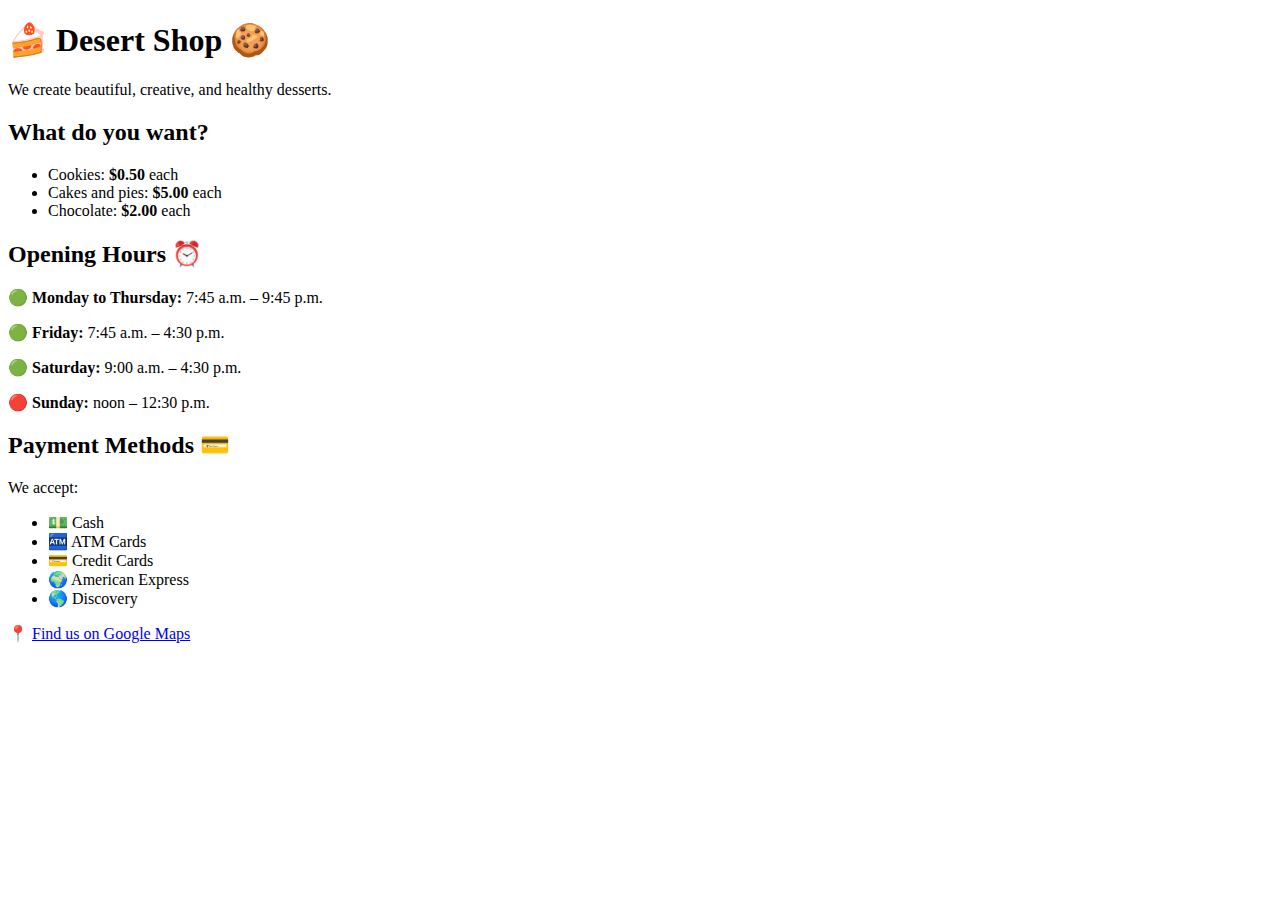
<file: index.html>
<!DOCTYPE html>
<html lang="en">

<head>
    <meta charset="UTF-8">
    <meta name="viewport" content="width=device-width, initial-scale=1.0">
    <title>Desert Shop</title>
    <link rel="stylesheet" href="C:\MLDI\sigmaboy.css">

</head>

<body>

    <h1>🍰 Desert Shop 🍪</h1>
    <p>We create <span class="highlight">beautiful</span>, <span class="creative">creative</span>, and <span
            class="healthy">healthy</span> desserts.</p>

    <div class="section">
        <h2>What do you want?</h2>
        <ul>
            <li>Cookies: <b>$0.50</b> each</li>
            <li>Cakes and pies: <b>$5.00</b> each</li>
            <li>Chocolate: <b>$2.00</b> each</li>
        </ul>
    </div>

    <div class="section">
        <h2>Opening Hours ⏰</h2>
        <p>🟢 <b>Monday to Thursday:</b> 7:45 a.m. – 9:45 p.m.</p>
        <p>🟢 <b>Friday:</b> 7:45 a.m. – 4:30 p.m.</p>
        <p>🟢 <b>Saturday:</b> 9:00 a.m. – 4:30 p.m.</p>
        <p>🔴 <b>Sunday:</b> noon – 12:30 p.m.</p>
    </div>

    <div class="section">
        <h2>Payment Methods 💳</h2>
        <p>We accept:</p>
        <ul>
            <li>💵 Cash</li>
            <li>🏧 ATM Cards</li>
            <li>💳 Credit Cards</li>
            <li>🌍 American Express</li>
            <li>🌎 Discovery</li>
        </ul>
    </div>

    <p>📍 <a href="https://www.youtube.com/watch?v=HXoahG4iqTs">Find us on Google Maps</a></p>

</body>

</html>
</file>
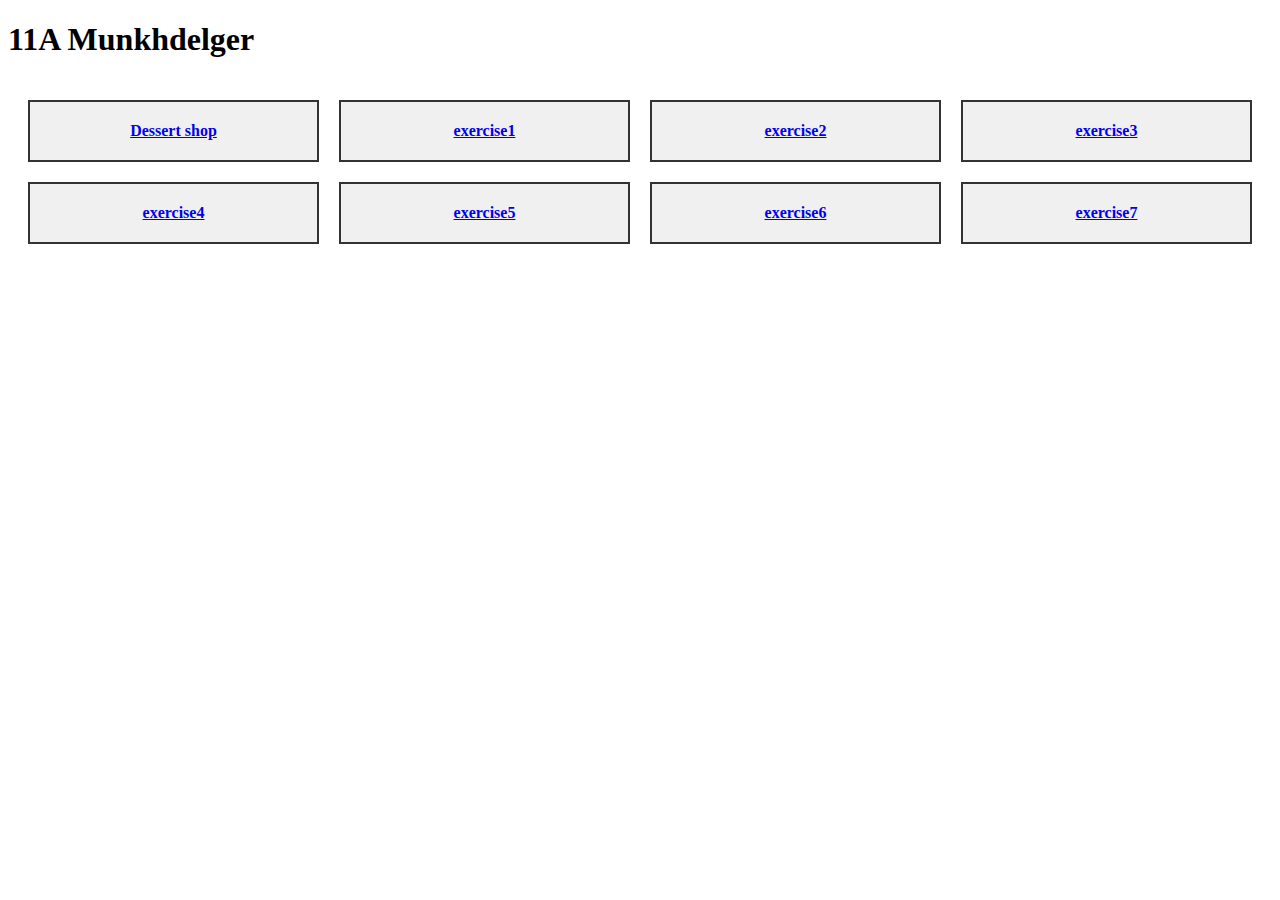
<file: 10b.html>
<!DOCTYPE html>
<html lang="en">
<head>
  <meta charset="UTF-8">
  <title>Clickable Boxes with Links</title>
  <style>
    .NIGMA {
      display: grid;
      grid-template-columns: repeat(4, 1fr);
      gap: 20px;
      padding: 20px;
    }

    .box-exercise{
      text-decoration: none;
      color: inherit;
    }

    .box {
      border: 2px solid #333;
      padding: 20px;
      background-color: #f0f0f0;
      text-align: center;
      font-size: 16px;
      font-weight: bold;
      cursor: pointer;
      transition: background-color 0.3s;
    }

    .box:hover {
      background-color: #e0e0e0;
    }
  </style>
</head>
<body>
    <h1>11A Munkhdelger</h1>

<div class="NIGMA">
    <a href="https://muuldii1.github.io/Dessertshop/" class="Yamete" target="Tralalero">
        <div class="box">Dessert shop</div>
    </a> 
    <a href="https://muuldii1.github.io/Dessertshop/exercise1.html" class="Yamete" target="Tralalero">
    <div class="box">exercise1</div>
  </a>
  <a href="https://muuldii1.github.io/Dessertshop/exercise2.html" class="Yamete" target="Tralalero">
    <div class="box">exercise2</div>
  </a>
  <a href="https://muuldii1.github.io/Dessertshop/exercise3.html" class="Yamete" target="Tralalero">
    <div class="box">exercise3</div>
  </a>
  <a href="https://muuldii1.github.io/Dessertshop/exercise4.html" class="Yamete" target="Tralalero">
    <div class="box">exercise4</div>
  </a>
  <a href="https://muuldii1.github.io/Dessertshop/exercise5.html" class="Yamete" target="Tralalero">
    <div class="box">exercise5</div>
  </a>
  <a href="https://muuldii1.github.io/Dessertshop/exercise6.html" class="Yamete" target="Tralalero">
    <div class="box">exercise6</div>
  </a>
  <a href="https://muuldii1.github.io/Dessertshop/exercise7.html" class="Yamete" target="Tralalero">
    <div class="box">exercise7</div>
  </a>

</div>

</body>
</html>
</file>
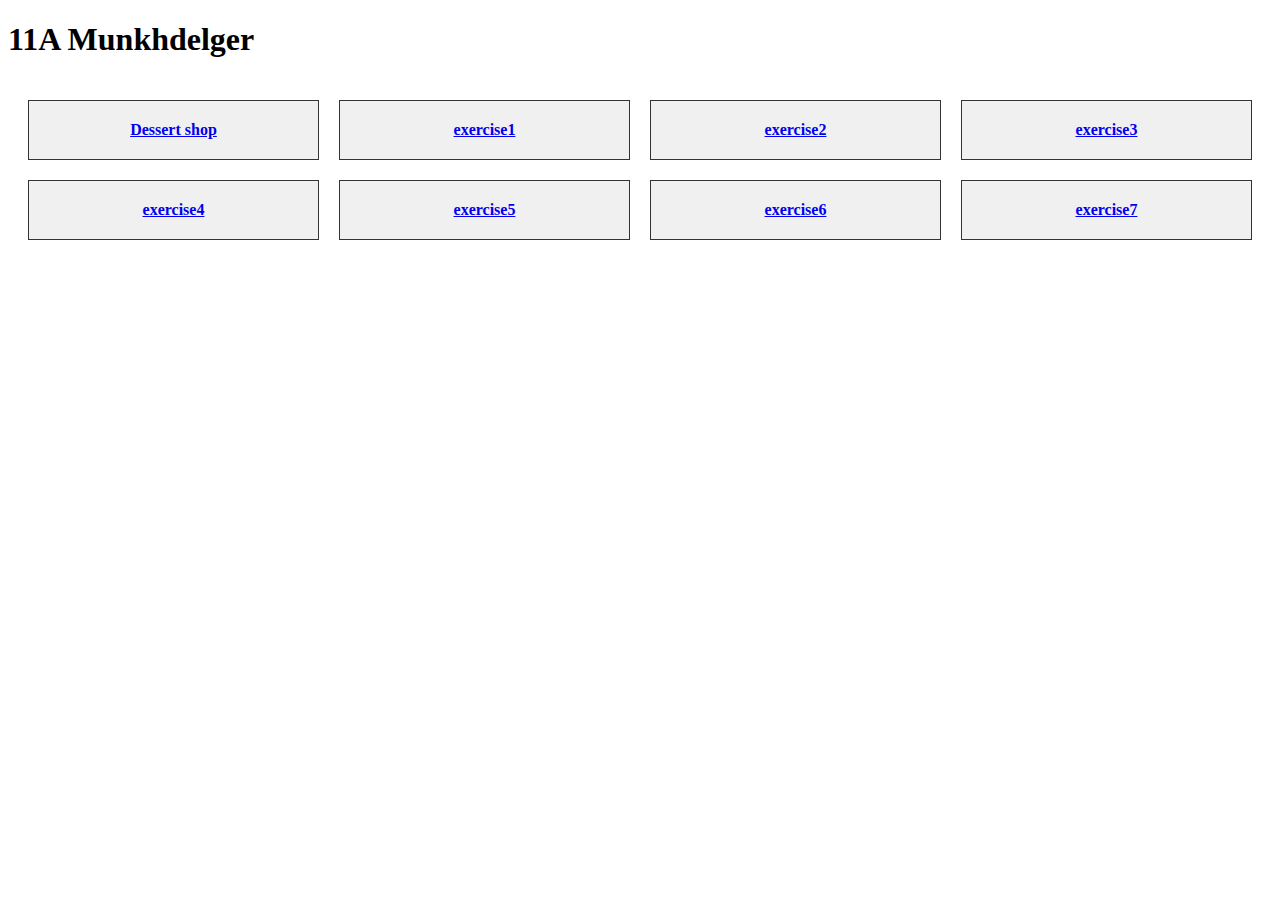
<file: 11a.html>
<!DOCTYPE html>
<html lang="en">
<head>
  <meta charset="UTF-8">
  <title>Muldi</title>
  <style>
    .Mldi {
      display: grid;
      grid-template-columns: repeat(4, 1fr);
      gap: 20px;
      padding: 20px;
    }

    .box-exercise{
      text-decoration: none;
      color: inherit;
    }

    .box {
      border: 1px solid #333;
      padding: 20px;
      background-color: #f0f0f0;
      text-align: center;
      font-size: 16px;
      font-weight: bold;
      cursor: pointer;
      transition: background-color 0.3s;
      
    }


  </style>
</head>
<body>
    <h1>11A Munkhdelger</h1>

<div class="Mldi">
    <a href="https://muuldii1.github.io/Dessertshop/" class="Yamete" target="Tralalero">
        <div class="box">Dessert shop</div>
    </a> 
    <a href="https://muuldii1.github.io/Dessertshop/exercise1.html" class="Yamete" target="Tralalero">
    <div class="box">exercise1</div>
  </a>
  <a href="https://muuldii1.github.io/Dessertshop/exercise2.html" class="Yamete" target="Tralalero">
    <div class="box">exercise2</div>
  </a>
  <a href="https://muuldii1.github.io/Dessertshop/exercise3.html" class="Yamete" target="Tralalero">
    <div class="box">exercise3</div>
  </a>
  <a href="https://muuldii1.github.io/Dessertshop/exercise4.html" class="Yamete" target="Tralalero">
    <div class="box">exercise4</div>
  </a>
  <a href="https://muuldii1.github.io/Dessertshop/exercise5.html" class="Yamete" target="Tralalero">
    <div class="box">exercise5</div>
  </a>
  <a href="https://muuldii1.github.io/Dessertshop/exercise6.html" class="Yamete" target="Tralalero">
    <div class="box">exercise6</div>
  </a>
  <a href="https://muuldii1.github.io/Dessertshop/exercise7.html" class="Yamete" target="Tralalero">
    <div class="box">exercise7</div>
  </a>

</div>

</body>
</html>
</file>
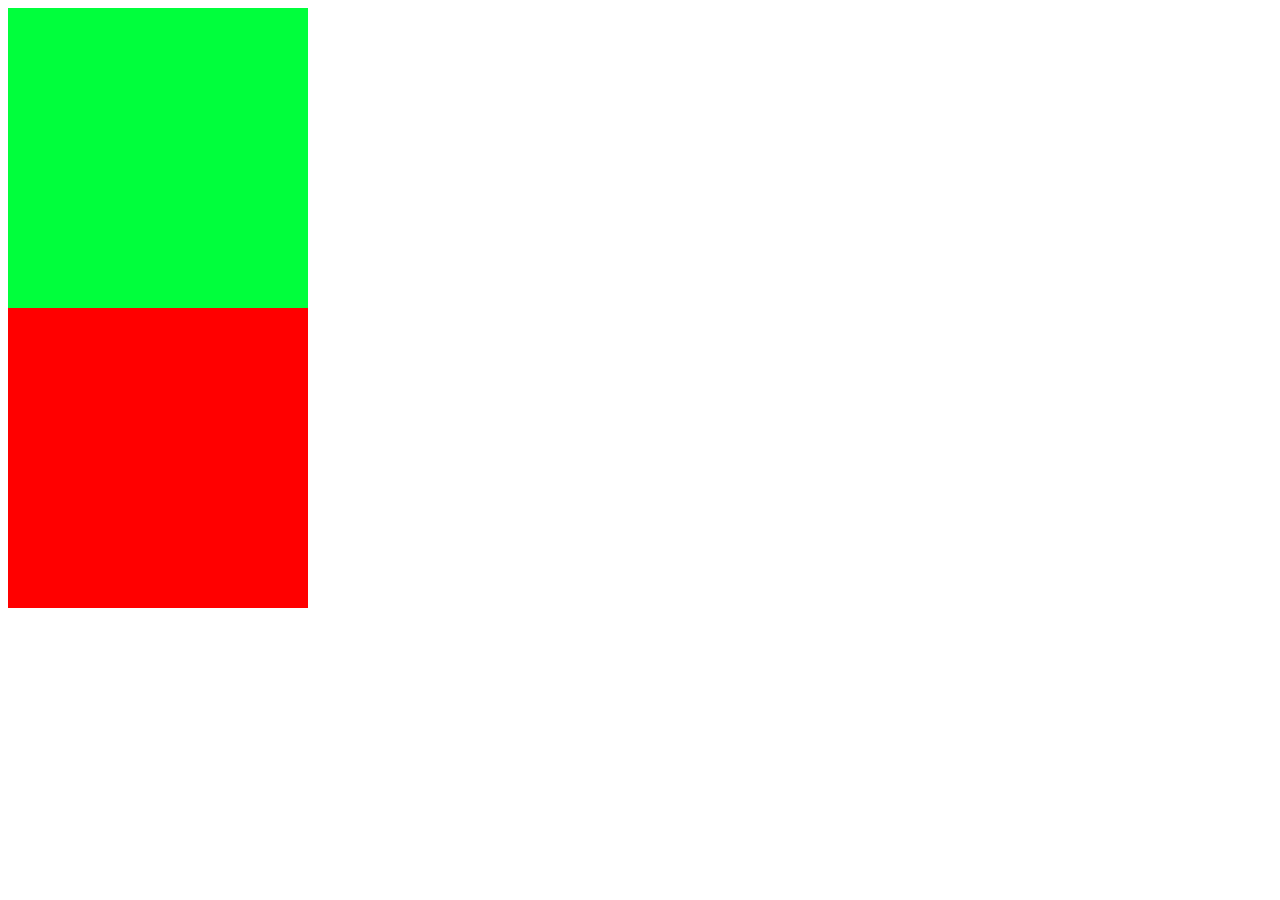
<file: exercise2.html>
<!DOCTYPE html>
 <html lang="en">
 <head>
     <meta charset="UTF-8">
     <meta name="viewport" content="width=device-width, initial-scale=1.0">
     <title>Document</title>
 </head>
       <style>
 
         .hi{
             background-color: rgb(255, 0, 0);
             width: 300px;
             height: 300px;
         }
         @media only screen and (min-width: 500px) {
           .hi {
             background-color: rgb(0, 255, 60);
           }
         } 
         .helo{
            background-color: rgb(0, 255, 60);
            width: 300px;
            height: 300px;
         }
         @media only screen and (min-width: 500px) {
           .helo {
             background-color: red;
           }
         } 
     </style>

 <body>
     <div class="hi"></div>
     <div class="helo"></div>
 </body>
 </html>
</file>
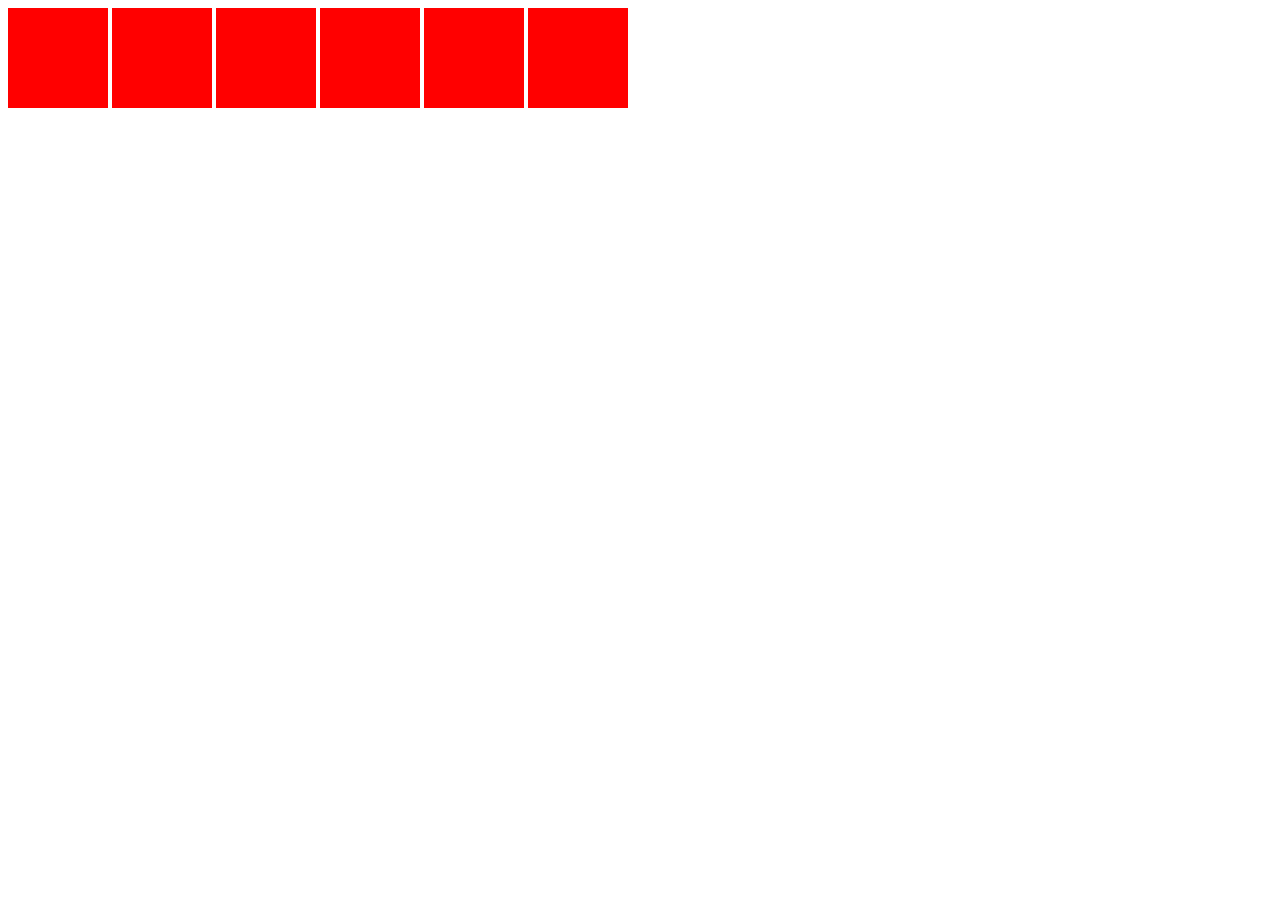
<file: exercise5.html>
<!DOCTYPE html>
    <html lang="en">
    <head>
        <meta charset="UTF-8">
        <meta name="viewport" content="width=device-width, initial-scale=1.0">
        <title>Document</title>
    </head>
    <style>

        div{
            background-color: red;
            width: 100px;
            height: 100px;
            display: inline-block
        }
        @media only screen and (max-width: 900px) {
        .first {
            display: block;
            margin: 5px 0;
        }

        } 
        @media only screen and (max-width: 600px) {
        .second {
            display: block;
            margin: 5px 0;
        }

        } 
        @media only screen and (max-width: 480px) {
        .sigma {
            display: block;
            margin: 5px 0;
        }

        } 

    </style>
    <body>
        <div class="sigma"></div>
        <div class="sigma"></div>
        <div class="sigma"></div>
        <div class="sigma"></div>
        <div class="second"></div>
        <div class="first"></div>
    </body>
    </html>
</file>
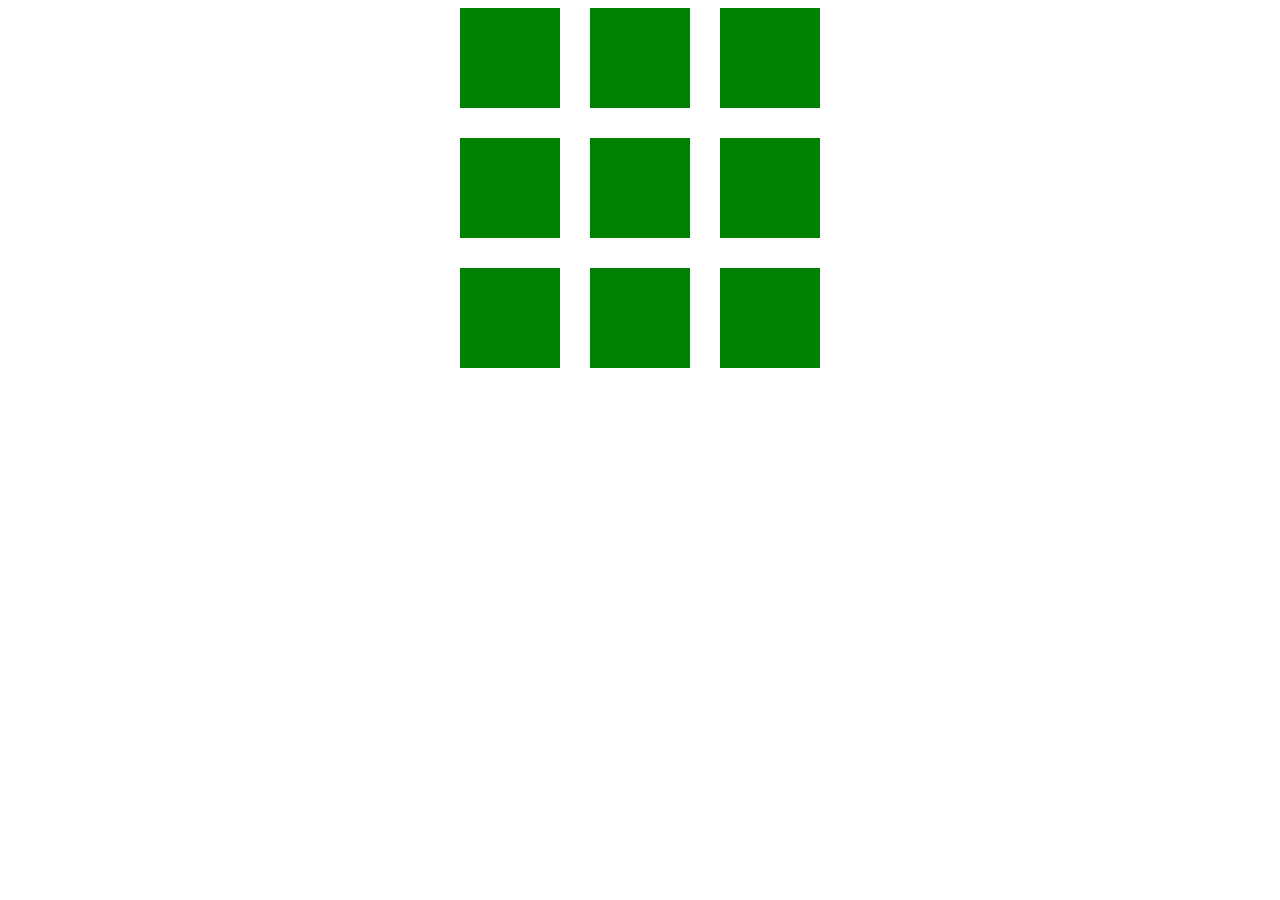
<file: exercise6.html>
<!DOCTYPE html>
<html lang="mn">
<head>
  <meta charset="UTF-8">
  <meta name="viewport" content="width=device-width, initial-scale=1.0">
  <title>SIGMAAA</title>
  <style>
    .NIGMA {
      display: grid;
      grid-template-columns: repeat(3, 100px);
      gap: 30px;
      justify-content: center;
      
    }

    .box {
      width: 100px;
      height: 100px;
      background-color: green;
    } 
    @media (max-width: 600px) {
      .NIGMA {
        gap: 10px;
      }
    }
    @media (max-width: 400px) {
      .NIGMA {
        grid-template-columns: 1fr;
        justify-items: center;
      }
    }
  </style>
</head>
<body>

    <div class="NIGMA">
    <div class="box"></div>
    <div class="box"></div>
    <div class="box"></div>
    <div class="box"></div>
    <div class="box"></div>
    <div class="box"></div>
    <div class="box"></div>
    <div class="box"></div>
    <div class="box"></div>
    </div>

</body>
</html>
</file>
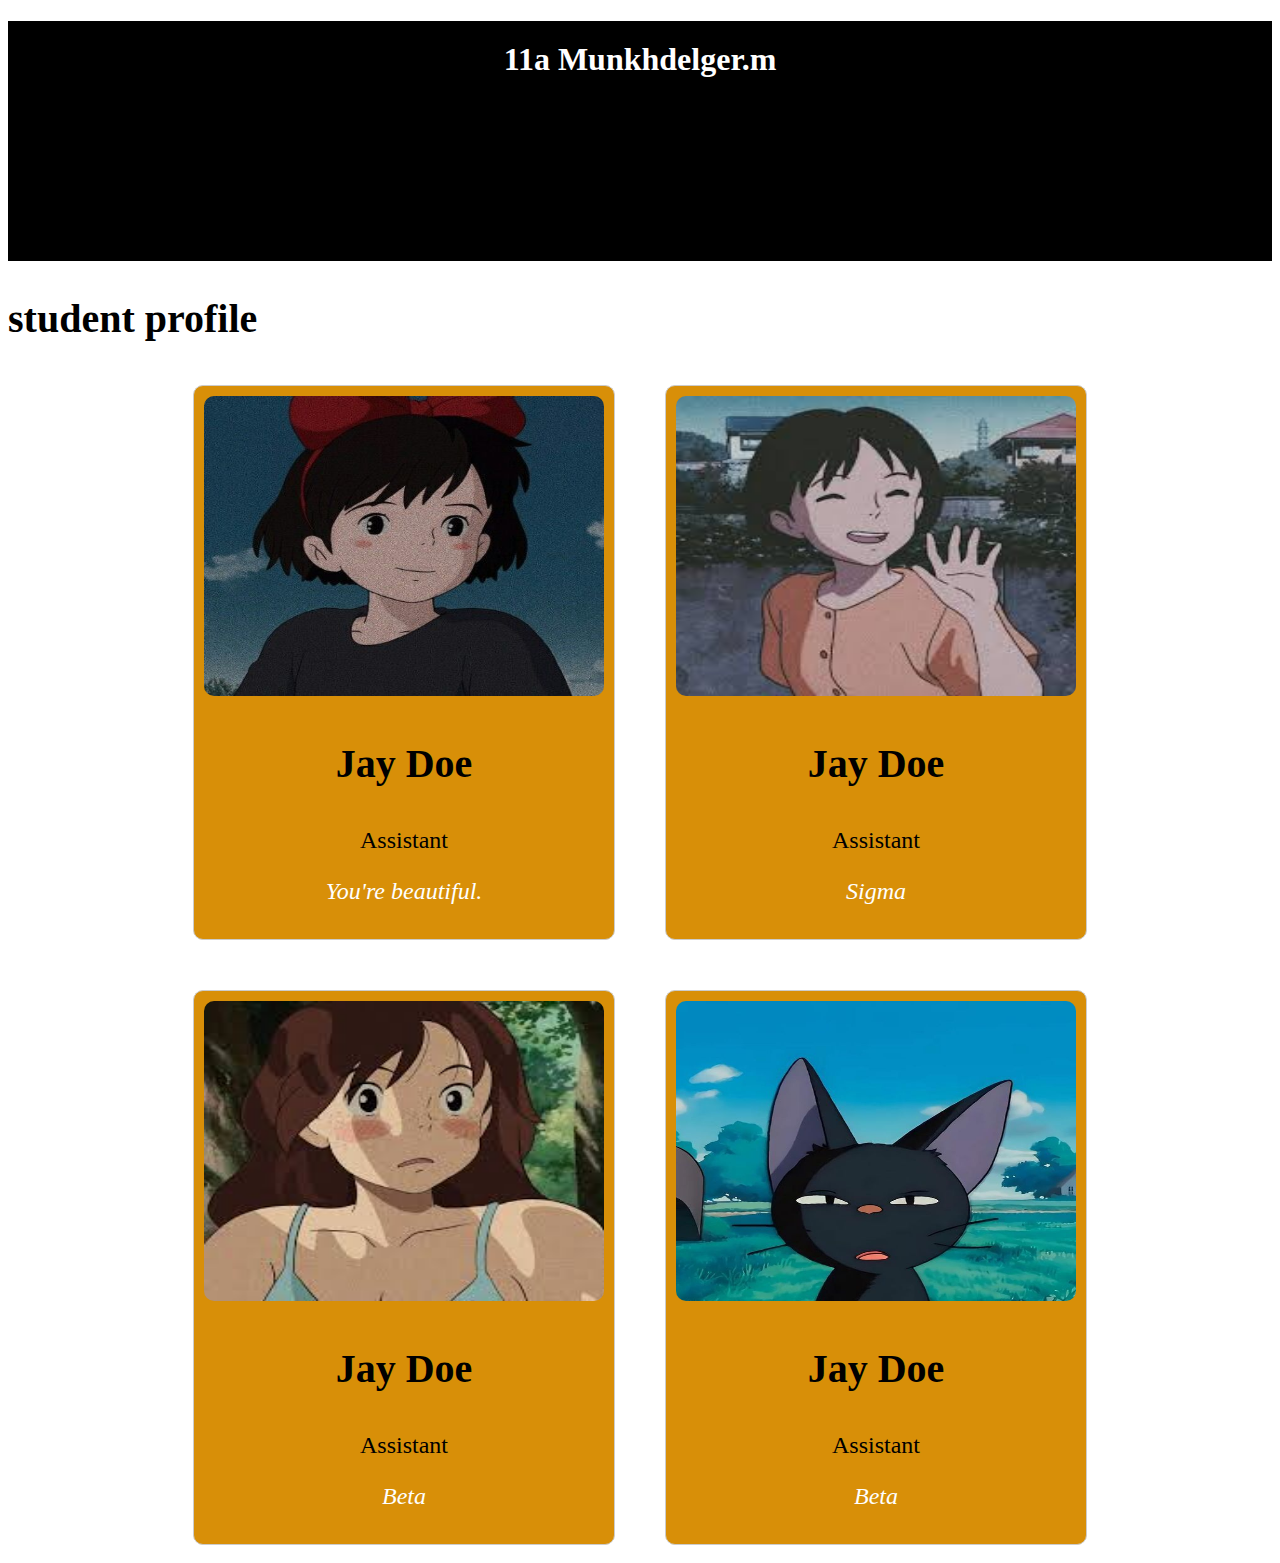
<file: finalexam.html>
<!DOCTYPE html>
<html lang="en">
<head>
    <meta charset="UTF-8">
    <meta name="viewport" content="width=device-width, initial-scale=1.0">
    <title>Munkhdelger</title>
</head>
<style>


        .profile {
            display: flex;
            justify-content: center;
            gap: 50px;
            flex-wrap: wrap;
            padding: 10px;
        }
        .info {
            width: 400px;
            border: 1px solid #ccc;
            border-radius: 10px;
            overflow: hidden;
            background-color: #d88f08;
            padding: 10px;
        }
        .info img {
            width: 100%;
            height: 300px;
            border-radius: 10px;
            
        }
        .ner{
            color: #ffffff;
            height: 200px;
            background-color: black;
            text-align: center;
            padding: 20px;
            }
        p {
            text-align: center;
            color: black;
            font-size: 150%;
        }
        .tsag{
            color: white;
            font-style: italic;
            font-size: 150%;
        }
        h3{
            text-align: center;
            color: black;   
            font-size: 250%;
        }
        .student {
            font-size: 250%;
            font-weight: bolder;
        }
</style>
<body>
    <h1 class="ner">11a Munkhdelger.m</h1>
    <h2 class="student">student profile</h2>
<div class="profile">
        <div class="info">
            <img src="simga1.jpg" alt="Jane Doe">
            <h3>Jay Doe</h3>
            <p>Assistant</p>
            <p class="tsag"><i>You're beautiful. </i></p>
        </div>
        <div class="info">
            <img src="sigma2.jpg" alt="Jane Doe">
            <h3>Jay Doe</h3>
            <p>Assistant</p>
            <p class="tsag"><i>Sigma</i></p>
        </div>
        <div class="info">
            <img src="sigma3.jpg" alt="Jane Doe">
            <h3>Jay Doe</h3>
            <p>Assistant</p>
            <p class="tsag"><i>Beta</i></p>
        </div>
        <div class="info">
            <img src="sigma4.jpg" alt="Jane Doe">
            <h3>Jay Doe</h3>
            <p>Assistant</p>
            <p class="tsag"><i>Beta</i></p>
        </div>
    </div>
</body>
</html>
</file>
